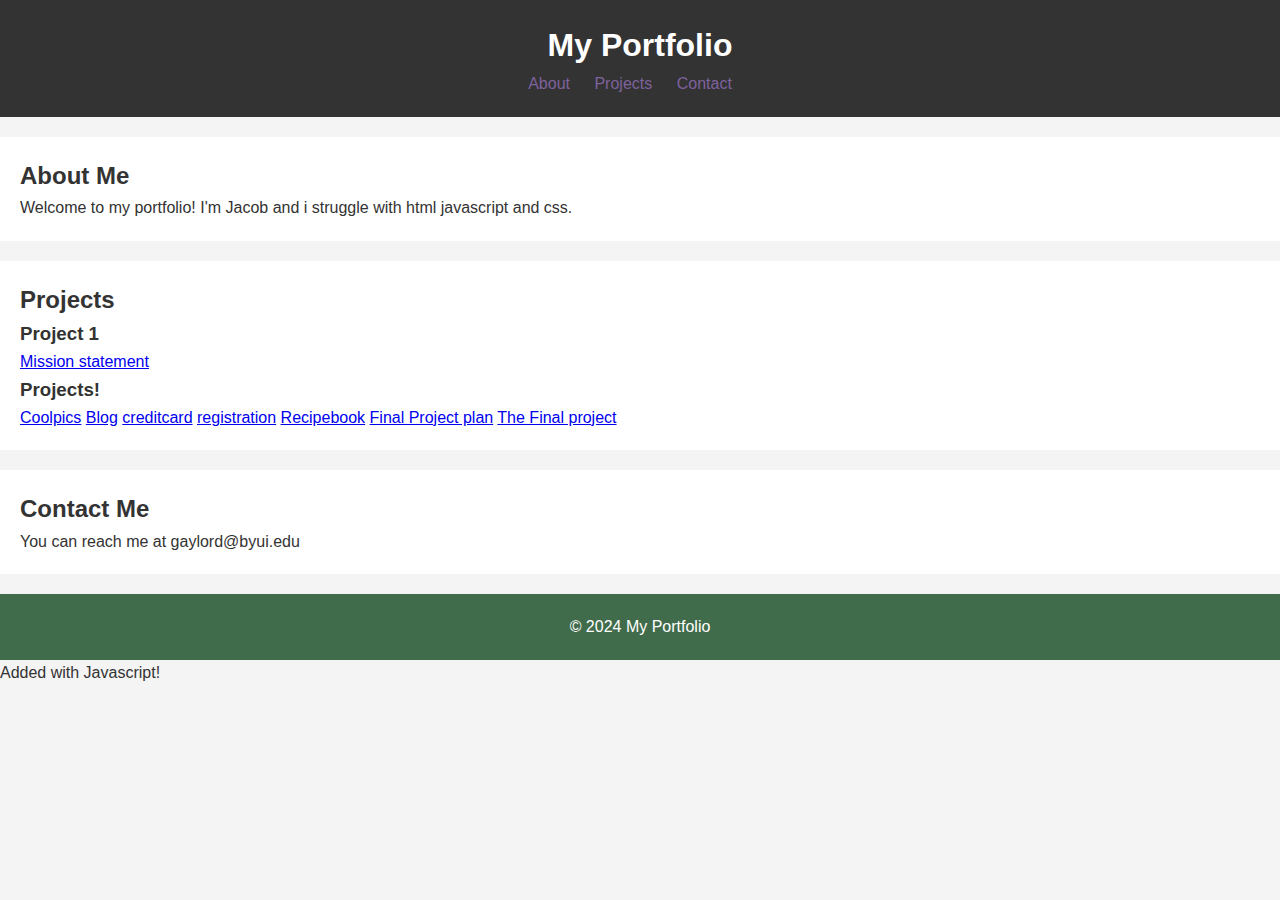
<file: index.html>
<!DOCTYPE html>
<html lang="en">
<head>
    <meta charset="UTF-8">
    <meta name="viewport" content="width=device-width, initial-scale=1.0">
    <title>My Portfolio</title>
    <link rel="stylesheet" href="styles.css">
</head>
<body>
    <header>
        <h1>My Portfolio</h1>
        <nav>
            <ul>
                <li><a href="#about">About</a></li>
                <li><a href="#projects">Projects</a></li>
                <li><a href="#contact">Contact</a></li>
            </ul>
        </nav>
    </header>

    <section id="about">
        <h2>About Me</h2>
        <p>Welcome to my portfolio! I'm Jacob and i struggle with html javascript and css.</p>
    </section>

    <section id="projects">
        <h2>Projects</h2>
        <div class="project">
            <h3>Project 1</h3>
            <a href="sucklett/mission.html">Mission statement</a>
        </div>
        <div class="project">
            <h3>Projects! </h3>
            
            <meta charset="UTF-8">
            <meta name="viewport" content="width=device-width, initial-scale=1.0">
            <title>friggen</title>
            <script src="dom-basics.js" defer></script>
            <a href="coolpics/index.html">Coolpics</a>
            <a href="blog/index.html">Blog</a>
            <a href="creditcard/index.html">creditcard</a>
            <a href="registration/index.html">registration</a>
            <a href="Recipebook/index.html">Recipebook</a>
            <a href="final-project/site-plan.html">Final Project plan</a>
            <a href="final-project/index.html">The Final project</a>
        </div>

        
        <!-- Add more projects as needed -->
    </section>

    <section id="contact">
        <h2>Contact Me</h2>
        <p>You can reach me at gaylord@byui.edu</p>
    </section>

    <footer>
        <p>&copy; 2024 My Portfolio</p>
    </footer>
</body>
</html>


<!-- <!DOCTYPE html>
<html lang="en">
<head>
    <meta charset="UTF-8">
    <meta name="viewport" content="width=device-width, initial-scale=1.0">
    <title>friggen</title>
    <script src="dom-basics.js" defer></script>
    <a href="coolpics.html">Coolpics</a>
</head>
<header> Jacob Lopez-Carrasco WD131 Portfolio</header>

<body>
    
</body>
<script src="dom-basics.js" defer></script>
</html> -->
</file>
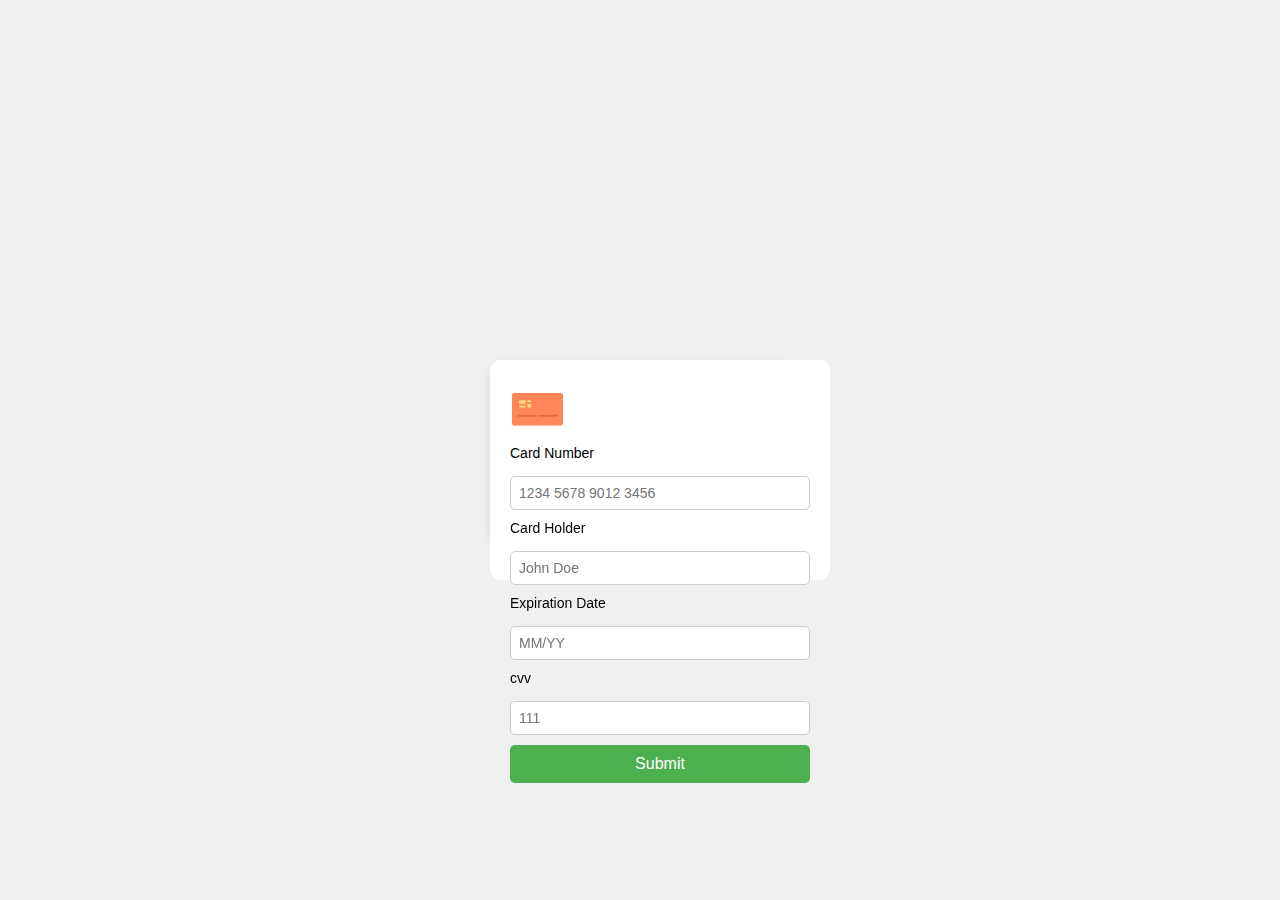
<file: creditcard/index.html>
<!DOCTYPE html>
<html lang="en">
<head>
    <meta charset="UTF-8">
    <meta name="viewport" content="width=device-width, initial-scale=1.0">
    <title>Credit Card Form</title>
    <link rel="stylesheet" href="styles.css">
    <link rel="icon" type="image/png" href="favicon.png">
    
</head>
<body>
    <div class="container">
        <form class="credit-card-form" action="#" method="POST">
            <div class="card">
                <div class="card-front">
                    <img class="card-image" src="[data-uri]"
                    height="55px">
                    <label for="card-number">Card Number</label>
                    <input type="text" id="card-number" name="card-number" placeholder="1234 5678 9012 3456" required maxlength="19" pattern="\d{4}\s\d{4}\s\d{4}\s\d{4}">
                    <label for="card-holder">Card Holder</label>
                    <input type="text" id="card-holder" name="card-holder" placeholder="John Doe" required pattern="[a-zA-Z\s]+">
                    <label for="expiration-date">Expiration Date</label>
                    <input type="text" id="expiration-date" name="expiration-date" placeholder="MM/YY" required maxlength="5" pattern="\d{2}/\d{2}">
                    <label for="cvv">cvv</label>
                    <input type="text" id="cvv" name="cvv" placeholder="111" required max="3" pattern="\d{3}">
                    <button type="submit">Submit</button>

                 </div>
                <!-- <div class="card-back">
                    <label for="cvv">CVV</label>
                    <input type="text" id="cvv" name="cvv" placeholder="123" required maxlength="3" pattern="\d{3}">
                </div> -->
            </div>
        
        </form>
    </div>

    <script src="script.js"></script>
</body>
</html>
</file>
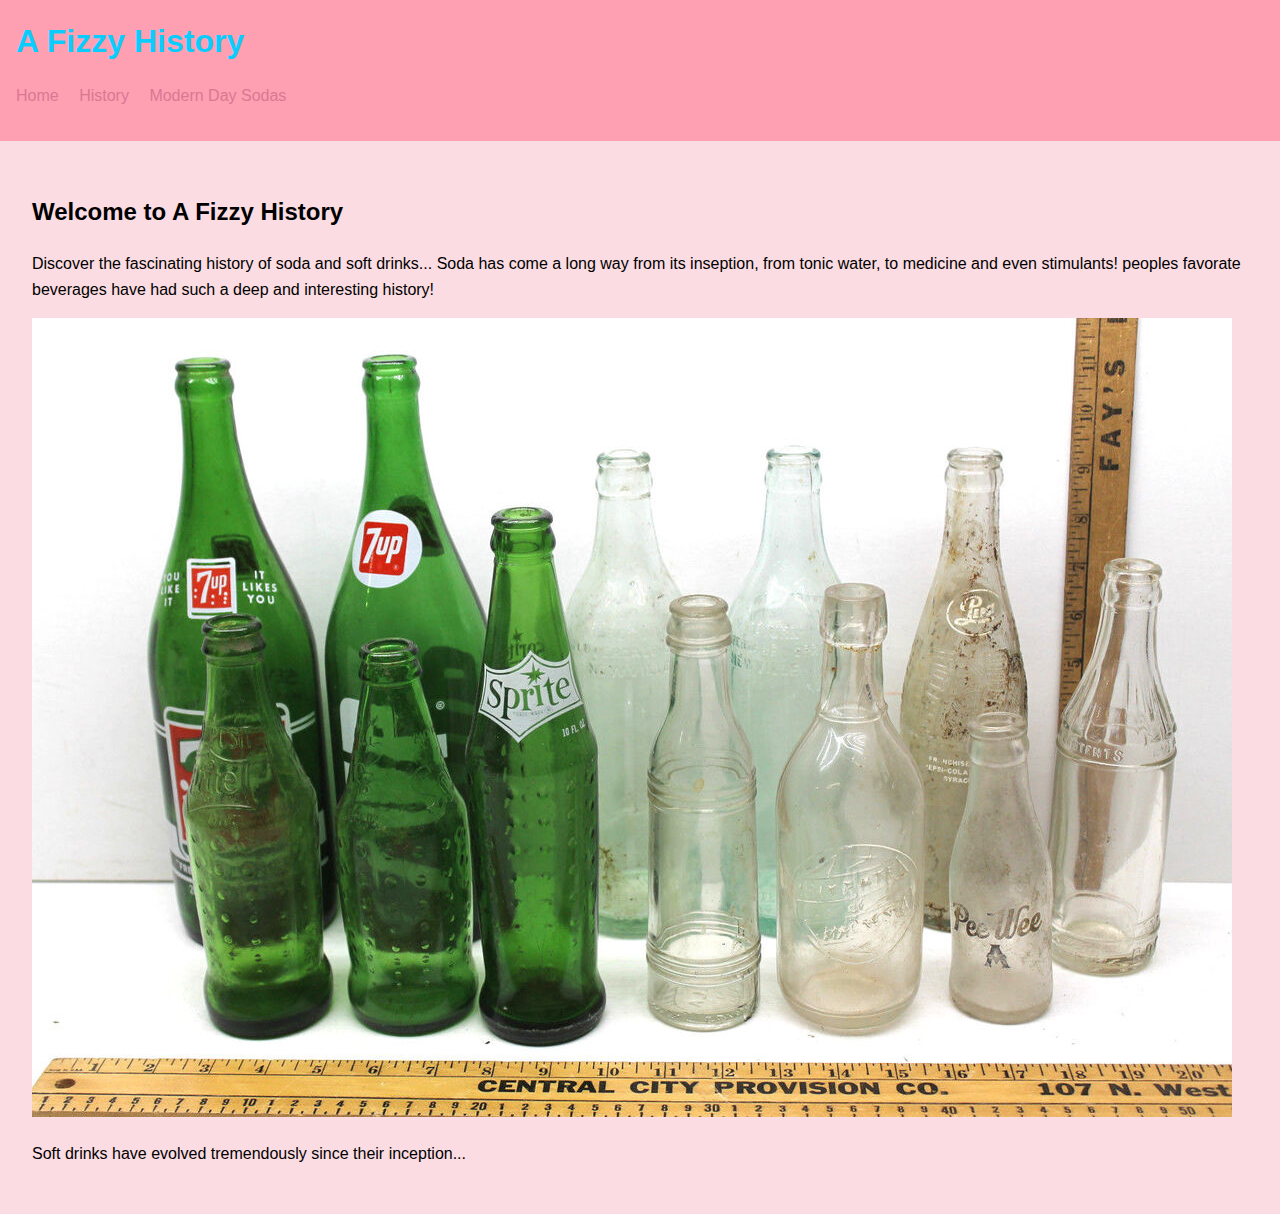
<file: final-project/index.html>
<!DOCTYPE html>
<html lang="en">
<head>
    <meta charset="UTF-8">
    <meta name="viewport" content="width=device-width, initial-scale=1.0">
    <title>A Fizzy History</title>
    <link rel="stylesheet" href="style.css">
</head>
<body>
    <header>
        <h1>A Fizzy History</h1>
        <nav>
            <ul>
                <li><a href="index.html">Home</a></li>
                <li><a href="history.html">History</a></li>
                <li><a href="modern.html">Modern Day Sodas</a></li>
            </ul>
        </nav>
    </header>
    <main>
        <section id="intro">
            <h2>Welcome to A Fizzy History</h2>
            <p>Discover the fascinating history of soda and soft drinks...
                Soda has come a long way from its inseption, from tonic water, to medicine and even stimulants! peoples favorate beverages have had such a deep and interesting history!
            </p>
            <img src="images/s-l1200.jpg" alt="Soda bottles">
        </section>
    </main>
    <script src="main.js" type="module"></script>
</body>
</html>
</file>
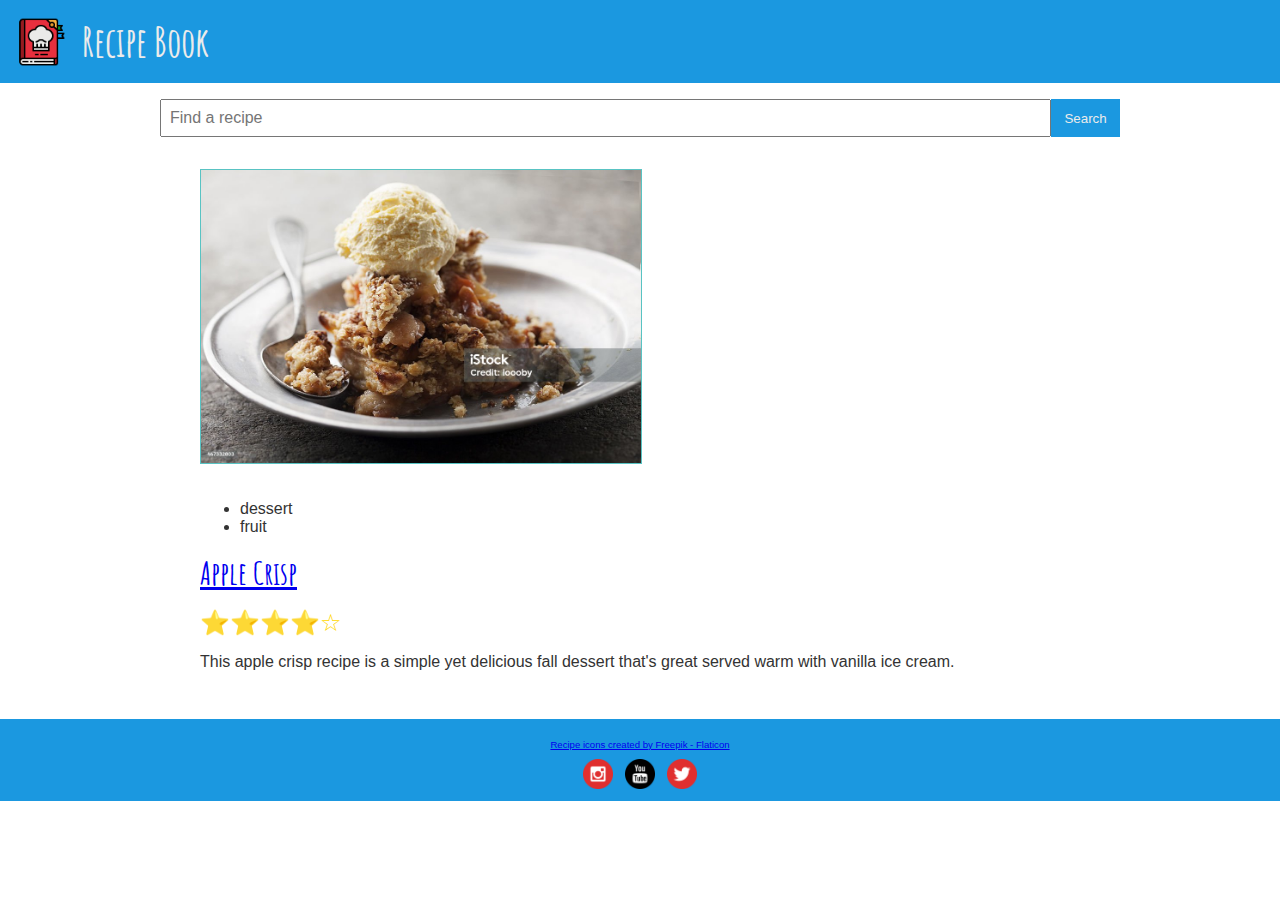
<file: Recipebook/index.html>
<!DOCTYPE html>
<html lang="en">
<head>
    <meta charset="UTF-8">
    <meta name="viewport" content="width=device-width, initial-scale=1.0">
    <title>Recipe Book</title>
    <link rel="stylesheet" href="recipes.css">
    <script src="main.js" type="module"></script>
    <meta property="og:title" content="Recipe Book">
    <meta property="og:type" content="website">
    <meta property="og:description" content="A collection of delicious recipes.">
    <meta property="og:image" content="recipe.png">
    <meta property="og:url" content="http://example.com">
    <meta name="twitter:card" content="summary_large_image">
</head>
<body>
    <header>
        <img src="recipe.png" alt="Recipe Book Logo">
        <h1>Recipe Book</h1>
    </header>
    <main>
        <form id="search-form">
            <input type="text" placeholder="Find a recipe" aria-label="Search for recipes">
            <button type="submit">Search</button>
        </form>
        <section id="recipe">
            <!-- Recipe content will be rendered here -->
        </section>
    </main>
    <footer>
        <p><a href="https://www.flaticon.com/free-icons/recipe" title="recipe icons">Recipe icons created by Freepik - Flaticon</a></p>
        <div class="social">
            <!-- Social media icons provided under CC from https://www.iconfinder.com/AlfredoCreates  -->
            <a href="#"><img src="11108117_instagram_online_social_media_icon.png" alt="instagram icon"></a>
            <a href="#"><img src="11108101_online_social_media_youtube_video_icon.png" alt="youtube icon"></a>
            <a href="#"><img src="11108122_twitter_online_social_media_icon.png" alt="pinterest icon"></a>
        </div>
    </footer>
</body>
</html>
</file>
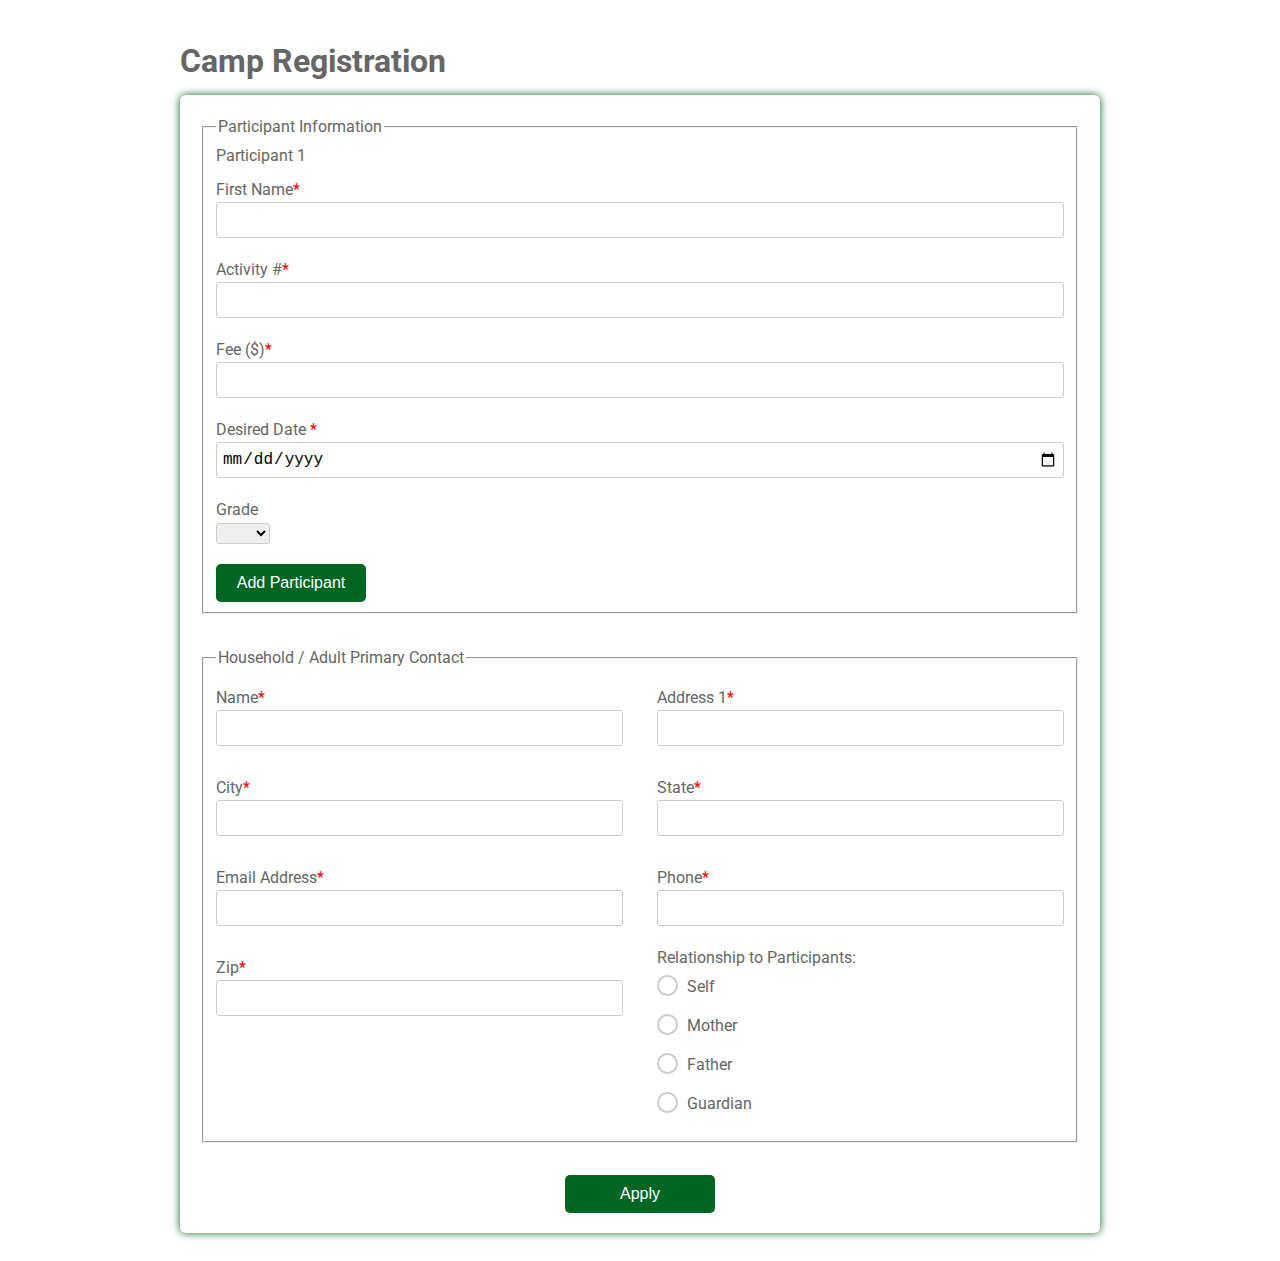
<file: registration/index.html>
<!DOCTYPE html>
<html>
<head>
  <title>Camp Registration</title>
  <link href="https://fonts.googleapis.com/css?family=Roboto:300,400,500,700" rel="stylesheet"/>
  <link rel="stylesheet" href="register.css"/>
</head>
<body>
  <div class="testbox">
    <h1>Camp Registration</h1>
    <form id="registration-form">
      <fieldset class="participants">
        <legend>Participant Information</legend>
        <section class="participant1">
          <p>Participant 1</p>
          <div class="item">
            <label for="fname1"> First Name<span>*</span></label>
            <input id="fname1" type="text" name="fname1" value="" required />
          </div>
          <div class="item activities">
            <label for="activity1">Activity #<span>*</span></label>
            <input id="activity1" type="text" name="activity1" />
          </div>
          <div class="item">
            <label for="fee1">Fee ($)<span>*</span></label>
            <input id="fee1" type="number" name="fee1" />
          </div>
          <div class="item">
            <label for="date1">Desired Date <span>*</span></label>
            <input id="date1" type="date" name="date1" />
          </div>
          <div class="item">
            <p>Grade</p>
            <select name="grade1" id="grade1">
              <option selected value="" disabled selected></option>
              <option value="1">1st</option>
              <option value="2">2nd</option>
              <option value="3">3rd</option>
              <option value="4">4th</option>
              <option value="5">5th</option>
              <option value="6">6th</option>
              <option value="7">7th</option>
              <option value="8">8th</option>
              <option value="9">9th</option>
              <option value="10">10th</option>
              <option value="11">11th</option>
              <option value="12">12th</option>
            </select>
          </div>
        </section>
        <button type="button" id="add-participant-button">Add Participant</button>
      </fieldset>
      <fieldset>
        <legend>Household / Adult Primary Contact</legend>
        <div class="columns">
          <div class="item">
            <label for="adult_name">Name<span>*</span></label>
            <input id="adult_name" type="text" name="adult_name" />
          </div>
          <div class="item">
            <label for="address1">Address 1<span>*</span></label>
            <input id="address1" type="text" name="address1" />
          </div>
          <div class="item">
            <label for="city">City<span>*</span></label>
            <input id="city" type="text" name="city" />
          </div>
          <div class="item">
            <label for="state">State<span>*</span></label>
            <input id="state" type="text" name="state" />
          </div>
          <div class="item">
            <label for="eaddress">Email Address<span>*</span></label>
            <input id="eaddress" type="text" name="eaddress" />
          </div>
          <div class="item">
            <label for="phone">Phone<span>*</span></label>
            <input id="phone" type="tel" name="phone" />
          </div>
          <div class="item">
            <label for="zip">Zip<span>*</span></label>
            <input id="zip" type="text" name="zip" />
          </div>
          <div class="question">
            <label>Relationship to Participants:</label>
            <div class="question-answer">
              <div>
                <input type="radio" value="self" id="radio_3" name="relationship" />
                <label for="radio_3" class="radio"><span>Self</span></label>
              </div>
              <div>
                <input type="radio" value="mother" id="radio_4" name="relationship" />
                <label for="radio_4" class="radio"><span>Mother</span></label>
              </div>
              <div>
                <input type="radio" value="father" id="radio_5" name="relationship" />
                <label for="radio_5" class="radio"><span>Father</span></label>
              </div>
              <div>
                <input type="radio" value="guardian" id="radio_6" name="relationship" />
                <label for="radio_6" class="radio"><span>Guardian</span></label>
              </div>
            </div>
          </div>
        </div>
      </fieldset>
      <div class="btn-block">
        <button type="submit">Apply</button>
      </div>
    </form>
    <div id="summary" style="display: none;"></div>
  </div>
  <script type="module" src="register.js"></script>
</body>
</html>
</file>
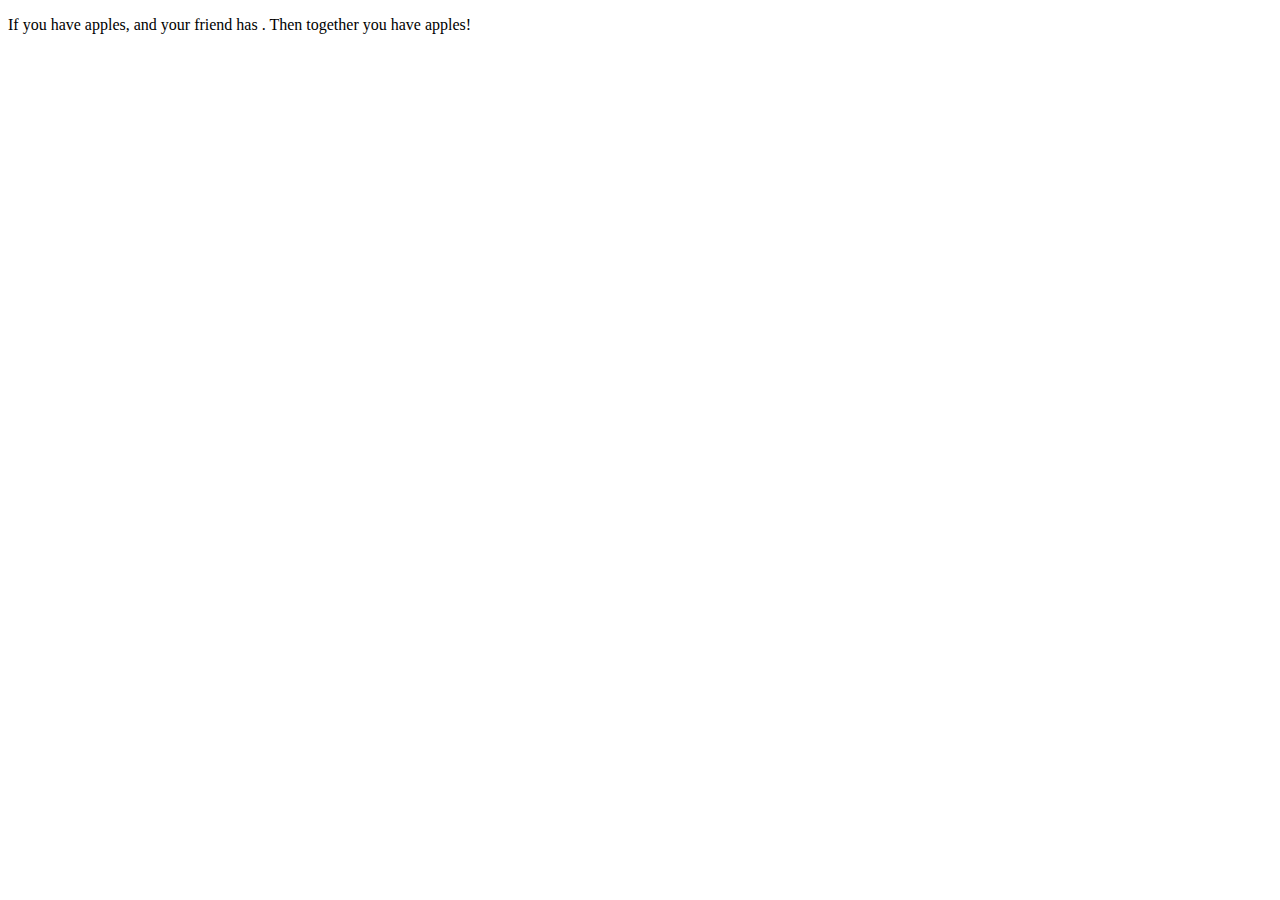
<file: somthing.html>
<!-- HTML file -->
<!DOCTYPE html>
<html lang="en">
  <head>
    <meta charset="UTF-8" />
    <meta name="viewport" content="width=device-width, initial-scale=1.0" />
    <title>Running JS solution</title>
    <script src="running.js" defer></script>
  </head>
  <body>
    <p>
      If you have <span id="myAppleElement"></span> apples, and your friend has
      <span id="friendAppleElement"></span>. Then together you have
      <span id="totalApplesElement"></span> apples!
    </p>
  </body>
</html>
</file>
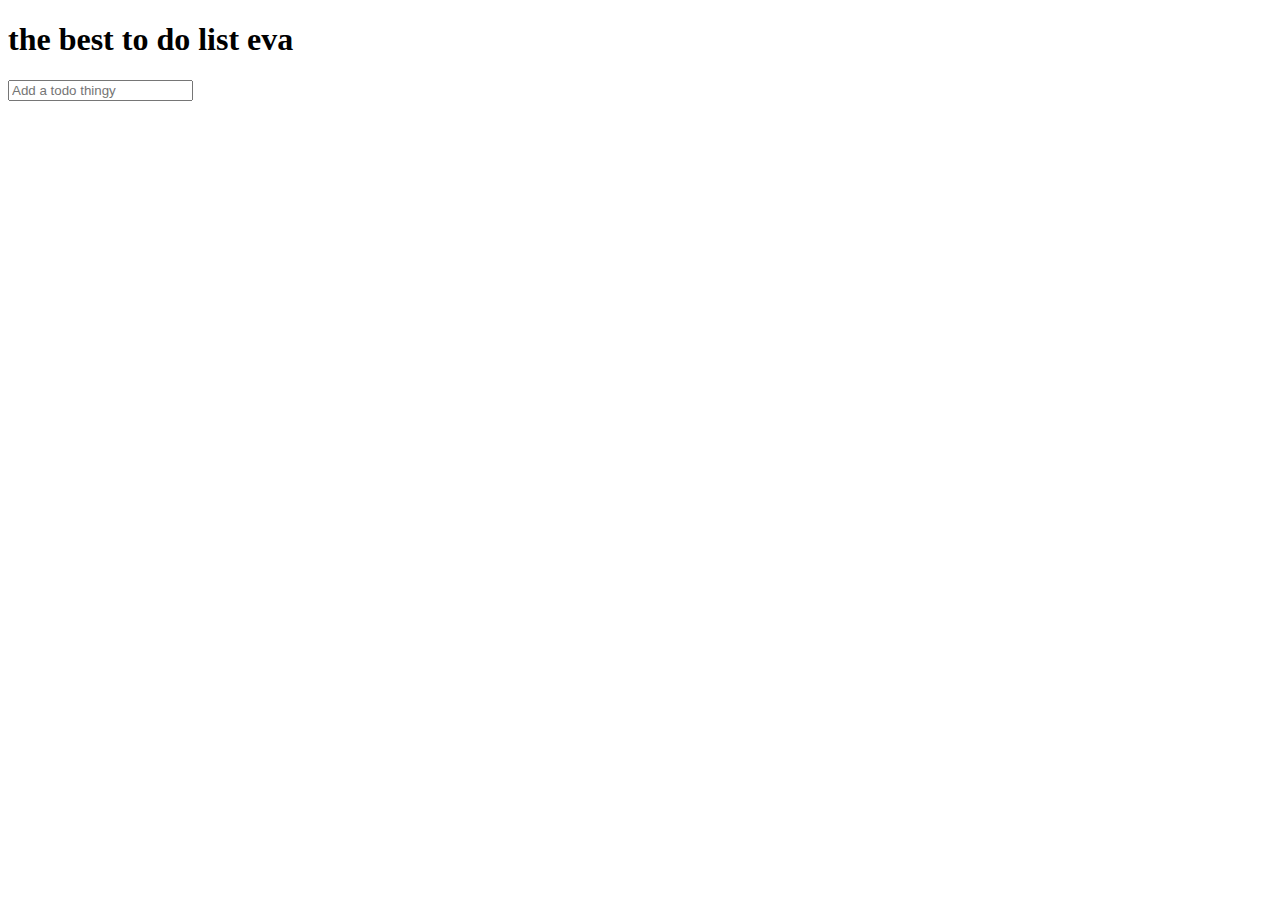
<file: clastime/lol.html>
<!DOCTYPE html>
<html lang="en">
<head>
    <meta charset="UTF-8">
    <meta name="viewport" content="width=device-width, initial-scale=1.0">
    <title>todolord</title>
    <script src="lol.js" defer></script>
</head>
<body>
    <h1>the best to do list eva</h1>
    <input type="text" id="todoInput" placeholder="Add a todo thingy">
    <ul id="todoList"></ul>
    



</body>
</html>
</file>
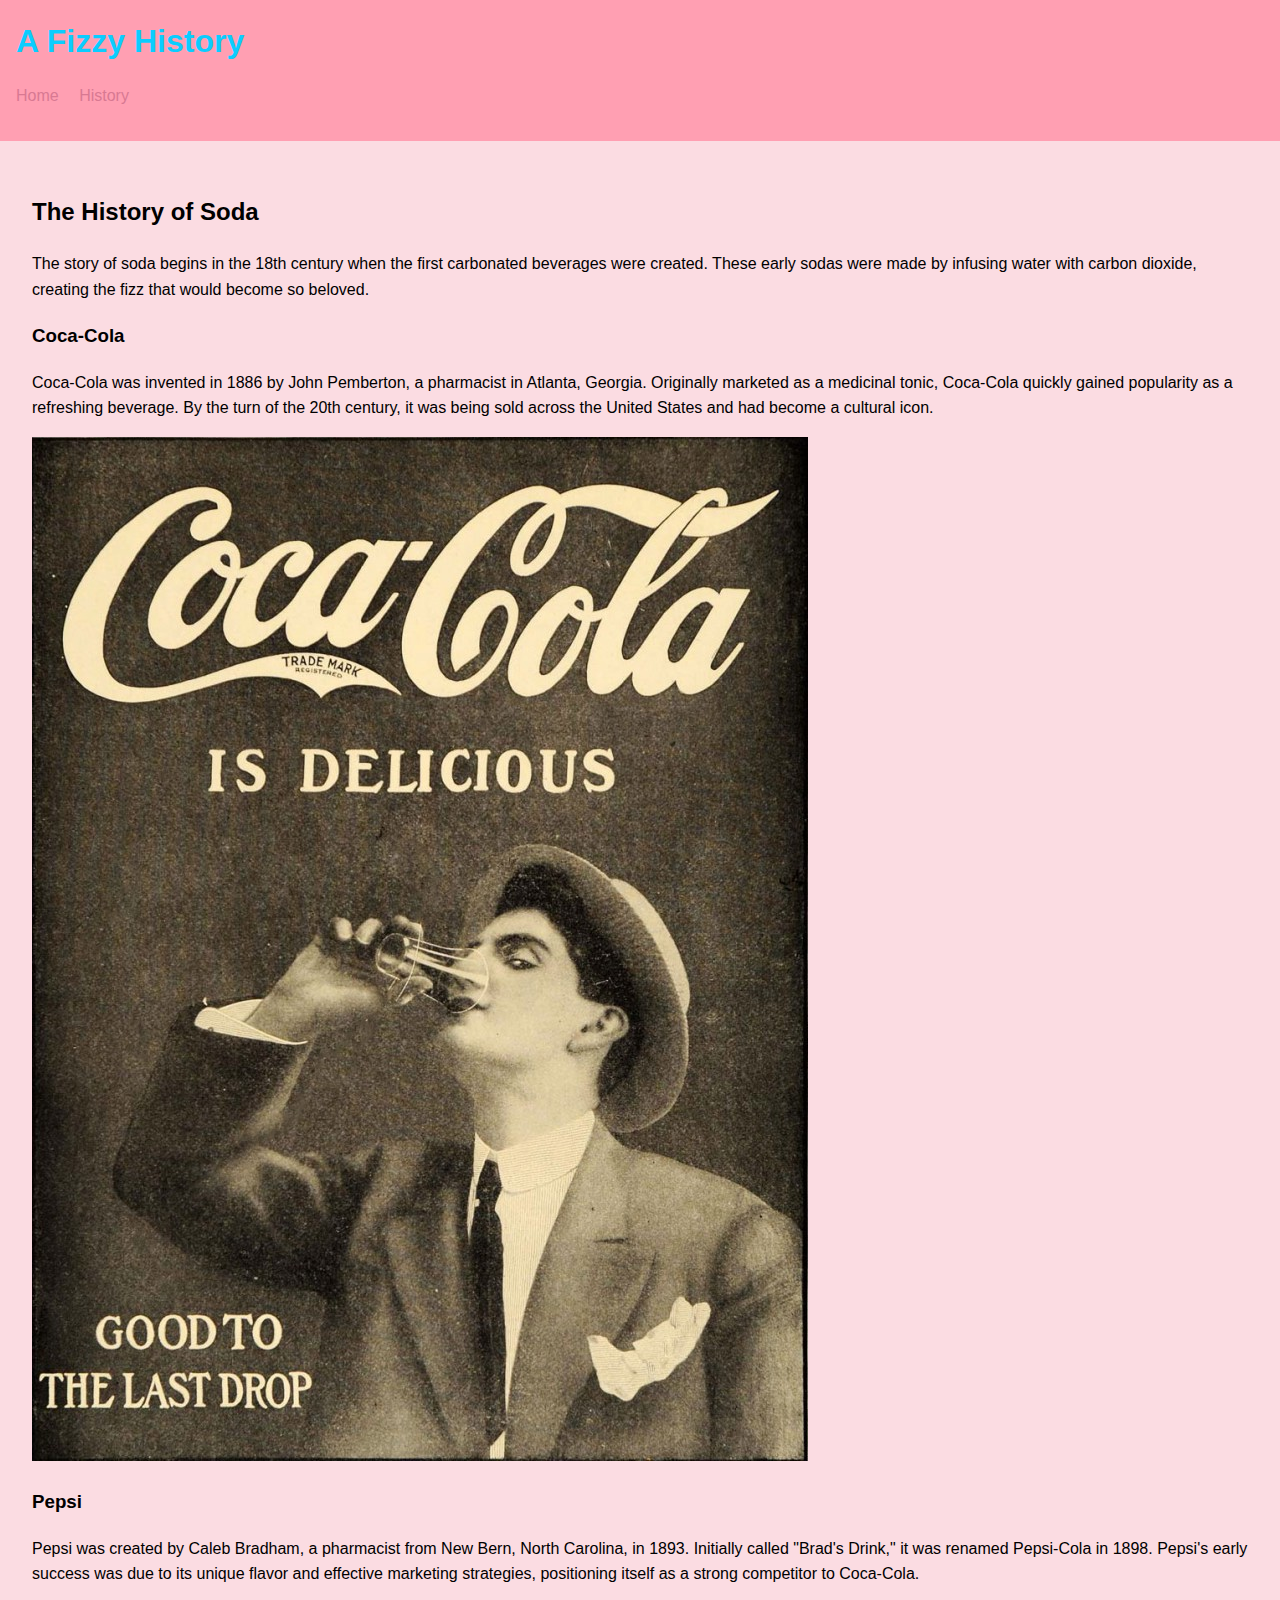
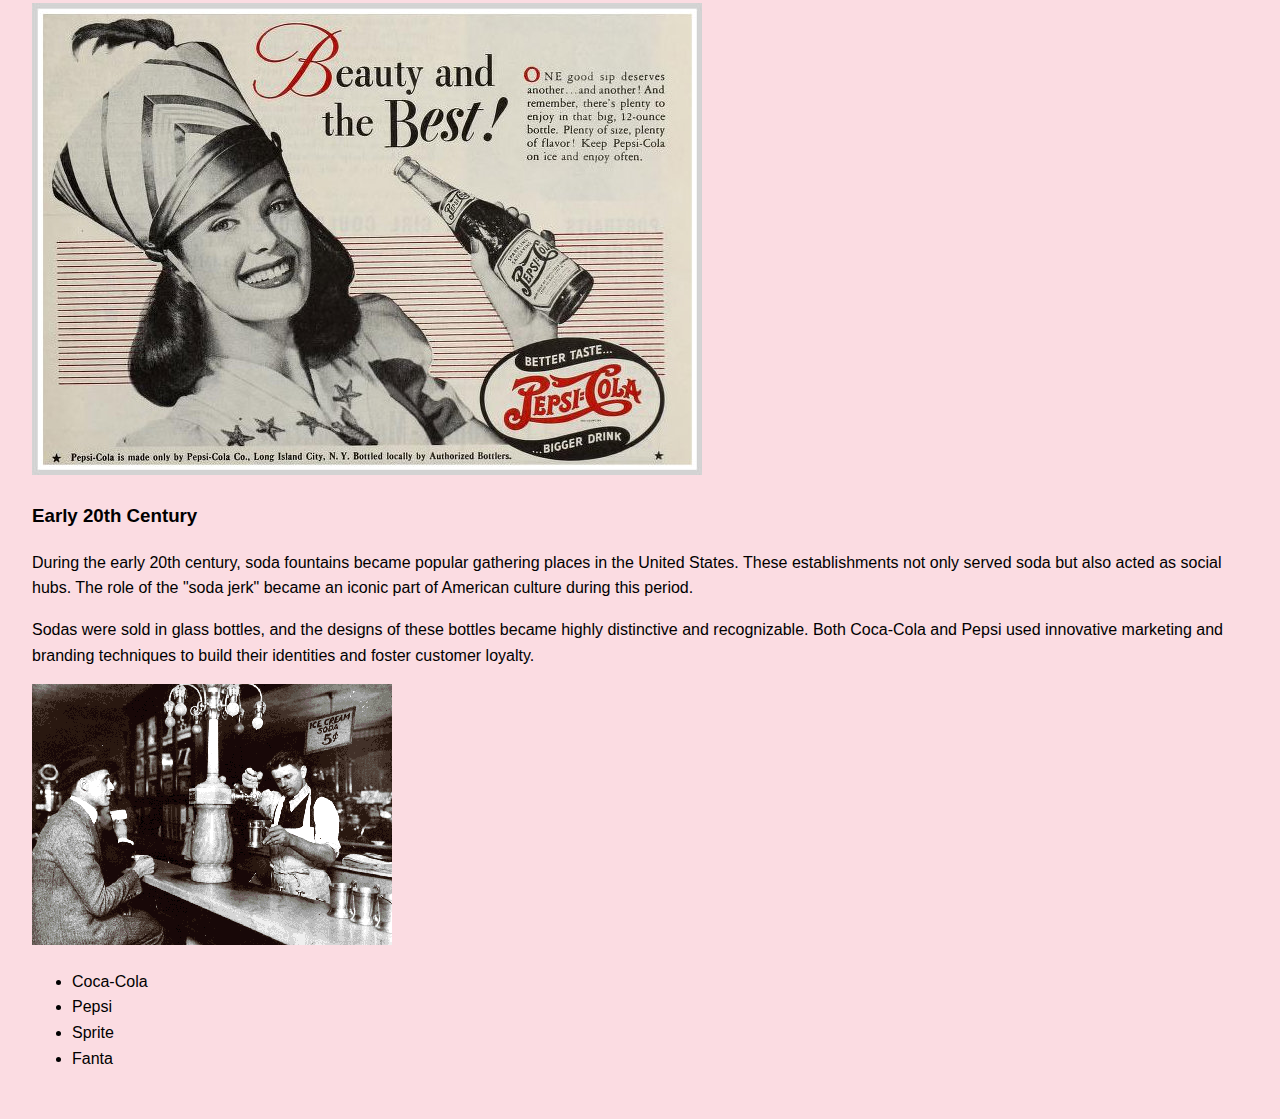
<file: final-project/history.html>
<!DOCTYPE html>
<html lang="en">
<head>
    <meta charset="UTF-8">
    <meta name="viewport" content="width=device-width, initial-scale=1.0">
    <title>History of Soda</title>
    <link rel="stylesheet" href="style.css">
</head>
<body>
    <header>
        <h1>A Fizzy History</h1>
        <nav>
            <ul>
                <li><a href="index.html">Home</a></li>
                <li><a href="history.html">History</a></li>
            </ul>
        </nav>
    </header>
    <main>
        <section id="history">
            <h2>The History of Soda</h2>
            <p>The story of soda begins in the 18th century when the first carbonated beverages were created. These early sodas were made by infusing water with carbon dioxide, creating the fizz that would become so beloved.</p>
            <h3>Coca-Cola</h3>
            <p>Coca-Cola was invented in 1886 by John Pemberton, a pharmacist in Atlanta, Georgia. Originally marketed as a medicinal tonic, Coca-Cola quickly gained popularity as a refreshing beverage. By the turn of the 20th century, it was being sold across the United States and had become a cultural icon.</p>
            <img src="images/cokemed.jpg" alt="Historical Coca-Cola advertisement">
            <h3>Pepsi</h3>
            <p>Pepsi was created by Caleb Bradham, a pharmacist from New Bern, North Carolina, in 1893. Initially called "Brad's Drink," it was renamed Pepsi-Cola in 1898. Pepsi's early success was due to its unique flavor and effective marketing strategies, positioning itself as a strong competitor to Coca-Cola.</p>
            <img src="images/1941pepsi4.jpg" alt="Historical Pepsi advertisement">
            <h3>Early 20th Century</h3>
            <p>During the early 20th century, soda fountains became popular gathering places in the United States. These establishments not only served soda but also acted as social hubs. The role of the "soda jerk" became an iconic part of American culture during this period.</p>
            <p>Sodas were sold in glass bottles, and the designs of these bottles became highly distinctive and recognizable. Both Coca-Cola and Pepsi used innovative marketing and branding techniques to build their identities and foster customer loyalty.</p>
            <img src="images/soda-fountain-soda-jerk.gif" alt="Historical soda fountain">
        </section>
    </main>
    <script src="main.js" type="module"></script>
</body>
</html>
</file>
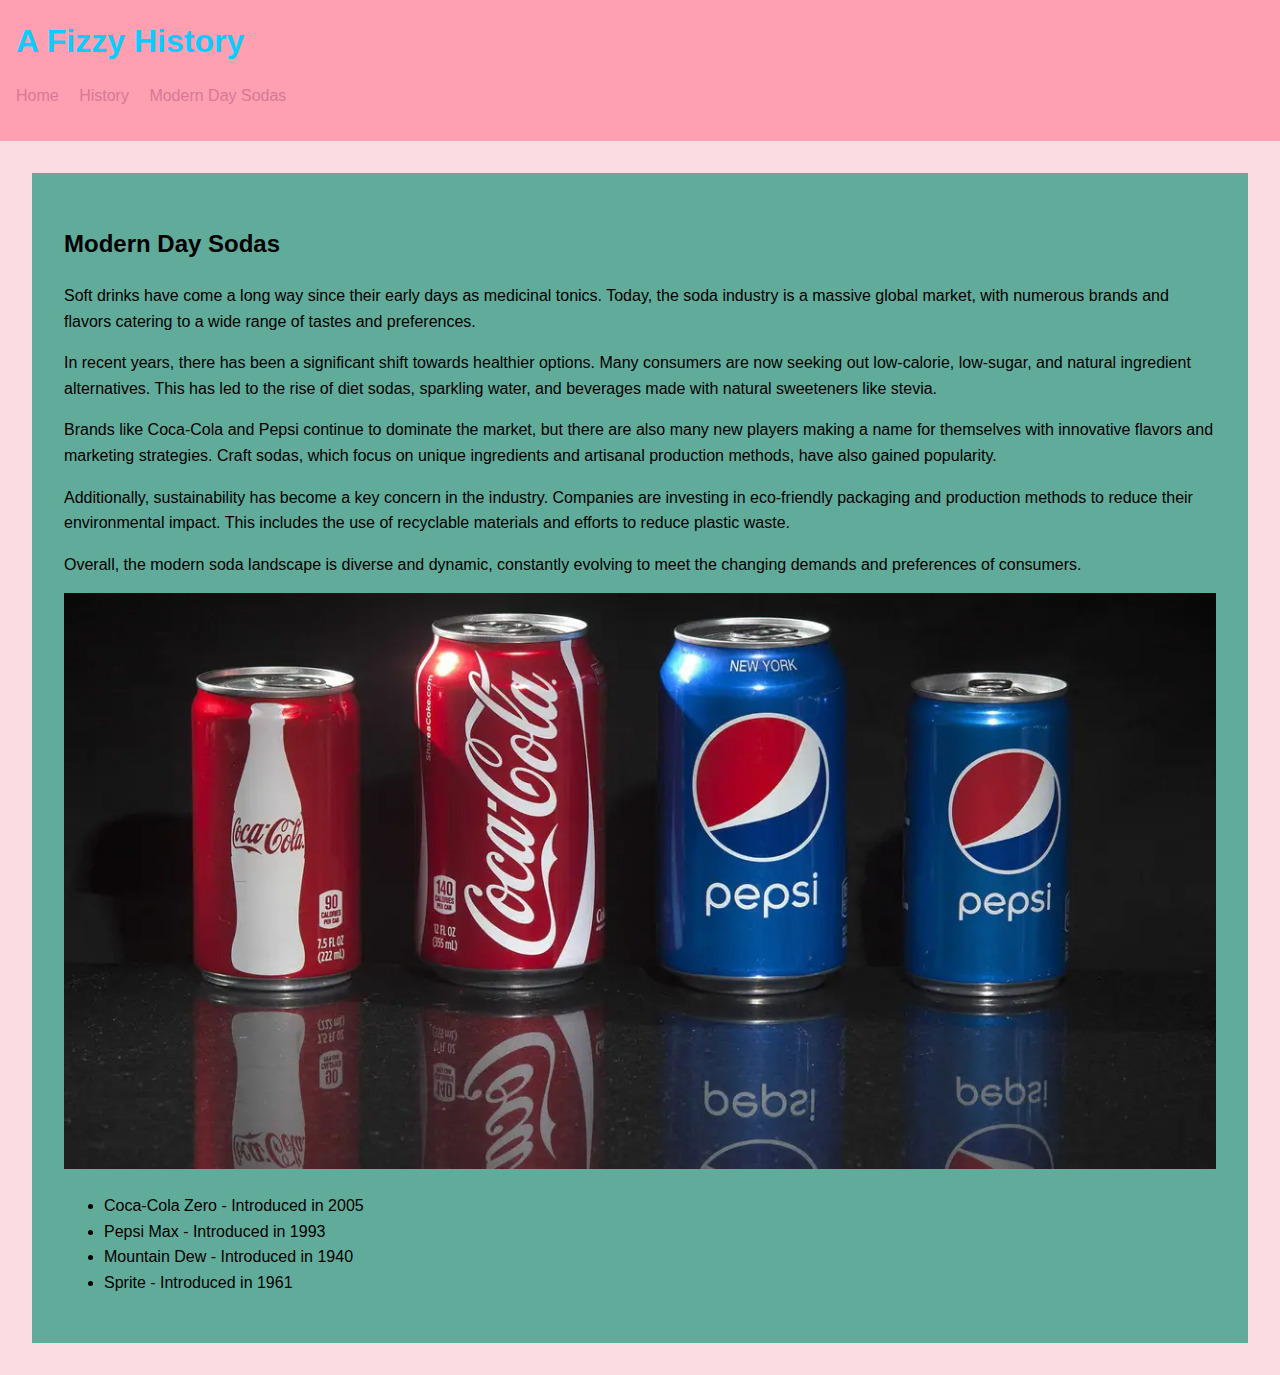
<file: final-project/modern.html>
<!DOCTYPE html>
<html lang="en">
<head>
    <meta charset="UTF-8">
    <meta name="viewport" content="width=device-width, initial-scale=1.0">
    <title>Modern Day Sodas</title>
    <link rel="stylesheet" href="style.css">
</head>
<body>
    <header>
        <h1>A Fizzy History</h1>
        <nav>
            <ul>
                <li><a href="index.html">Home</a></li>
                <li><a href="history.html">History</a></li>
                <li><a href="modern.html">Modern Day Sodas</a></li>
            </ul>
        </nav>
    </header>
    <main>
        <section id="modern-sodas">
            <h2>Modern Day Sodas</h2>
            <p>Soft drinks have come a long way since their early days as medicinal tonics. Today, the soda industry is a massive global market, with numerous brands and flavors catering to a wide range of tastes and preferences.</p>
            <p>In recent years, there has been a significant shift towards healthier options. Many consumers are now seeking out low-calorie, low-sugar, and natural ingredient alternatives. This has led to the rise of diet sodas, sparkling water, and beverages made with natural sweeteners like stevia.</p>
            <p>Brands like Coca-Cola and Pepsi continue to dominate the market, but there are also many new players making a name for themselves with innovative flavors and marketing strategies. Craft sodas, which focus on unique ingredients and artisanal production methods, have also gained popularity.</p>
            <p>Additionally, sustainability has become a key concern in the industry. Companies are investing in eco-friendly packaging and production methods to reduce their environmental impact. This includes the use of recyclable materials and efforts to reduce plastic waste.</p>
            <p>Overall, the modern soda landscape is diverse and dynamic, constantly evolving to meet the changing demands and preferences of consumers.</p>
            <img src="images/53e26721ecad04ee5565f088.webp" alt="Modern soda bottles">
        </section>
    </main>
    <script src="main.js" type="module"></script>
</body>
</html>
</file>
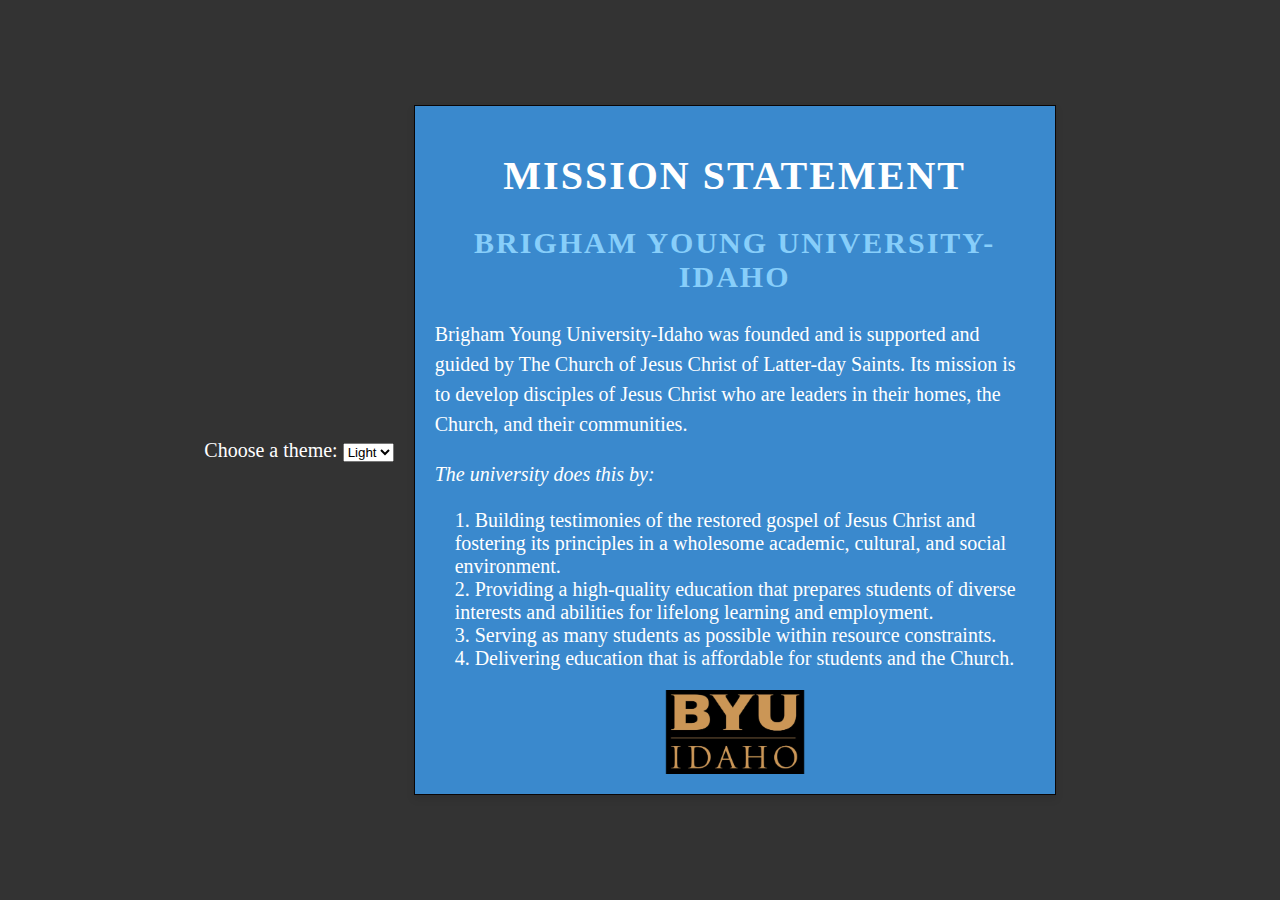
<file: sucklett/mission.html>
<!DOCTYPE html>
<html lang="en">
<head>
    <meta charset="UTF-8">
    <title>BYUI Mission Statement</title>
    <meta name="description" content="Mission statement of Brigham Young University-Idaho">
    <meta name="author" content="Your Name">
    <link rel="stylesheet" href="misson.css">
</head>
<body class="dark">
    <div class="theme-selector">
        <label for="theme">Choose a theme:</label>
        <select id="theme">
            <option value="light">Light</option>
            <option value="dark">Dark</option>
        </select>
    </div>
    <div class="content">
        <header class="title">
            <h1>Mission Statement</h1>
            <h2>Brigham Young University-Idaho</h2>
        </header>
        <main>
            <p>
                Brigham Young University-Idaho was founded and is supported and guided
                by The Church of Jesus Christ of Latter-day Saints. Its mission is to
                develop disciples of Jesus Christ who are leaders in their homes, the
                Church, and their communities.
            </p>
            <p><em>The university does this by:</em></p>
            <ol class="does-list">
                <li>
                    Building testimonies of the restored gospel of Jesus Christ and
                    fostering its principles in a wholesome academic, cultural, and
                    social environment.
                </li>
                <li>
                    Providing a high-quality education that prepares students of diverse
                    interests and abilities for lifelong learning and employment.
                </li>
                <li>
                    Serving as many students as possible within resource constraints.
                </li>
                <li>
                    Delivering education that is affordable for students and the Church.
                </li>
            </ol>
        </main>
        <footer>
            <img src="byui-logo_blue.webp" alt="BYUI logo" class="logo">
        </footer>
    </div>
    <script src="mission.js" defer></script>
</body>
</html>
</file>
<file: creditcard/styles.css>
/* creditcard/styles.css */
body {
    font-family: Arial, sans-serif;
    display: flex;
    justify-content: center;
    align-items: center;
    height: 100vh;
    margin: 0;
    background-color: #f0f0f0;
}

.container {
    display: flex;
    flex-direction: column;
    align-items: center;
}

.credit-card-form {
    display: grid;
    gap: 20px;
}

.card {
    position: relative;
    width: 300px;
    height: 180px;
    border-radius: 10px;
    box-shadow: 0 4px 8px rgba(0, 0, 0, 0.1);
}

.card-front, .card-back {
    position: absolute;
    width: 100%;
    height: 100%;
    border-radius: 10px;
    backface-visibility: hidden;
}

.card-front {
    background-color: #fff;
    padding: 20px;
    display: grid;
    grid-template-rows: auto auto auto auto;
    gap: 10px;
}

.card-back {
    background-color: #ececec;
    transform: rotateY(180deg);
    padding: 20px;
    display: flex;
    align-items: center;
    justify-content: center;
}

.card-image {
    width: 55px;
    height: auto;
    justify-self: start;
}

label {
    font-size: 14px;
    margin-bottom: 5px;
}

input {
    width: 100%;
    padding: 8px;
    font-size: 14px;
    border: 1px solid #ccc;
    border-radius: 5px;
    box-sizing: border-box;
}

button {
    padding: 10px 20px;
    font-size: 16px;
    background-color: #4caf50;
    color: white;
    border: none;
    border-radius: 5px;
    cursor: pointer;
}

button:hover {
    background-color: #45a049;
}
</file>
<file: final-project/style.css>
body {
    font-family: Arial, sans-serif;
    line-height: 1.6;
    margin: 0;
    padding: 0;
    background-color: #FBDCE2;
}

header {
    background: #FF9FB2;
    color: #0ACDFF;
    padding: 1rem;
}

header h1 {
    margin: 0;
}

nav ul {
    list-style: none;
    padding: 0;
}

nav ul li {
    display: inline;
    margin-right: 1rem;
}

nav ul li a {
    color: #d87992;
    text-decoration: none;
}

main {
    padding: 2rem;
}

img {
    max-width: 100%;
    height: auto;
}
#modern-sodas {
    padding: 2rem;
    background-color: #60AB9A;
}
</file>
<file: Recipebook/recipes.css>
@import url("https://fonts.googleapis.com/css2?family=Amatic+SC&display=swap");

:root {
    --primary-color: #1B98E0;
    --secondary-color: #59c3c3;
    --text-dark: #333;
    --text-light: #ebebeb;
    --primary-font: Arial, Helvetica, sans-serif;
    --secondary-font: "Amatic SC";
}

body {
    font-family: var(--primary-font);
    color: var(--text-dark);
    margin: 0;
    padding: 0;
}

header {
    display: flex;
    align-items: center;
    padding: 1em;
    background-color: var(--primary-color);
    color: var(--text-light);
}

header img {
    height: 50px;
    margin-right: 1em;
}

h1 {
    font-family: var(--secondary-font);
    font-size: 2.5em;
    margin: 0;
}

main {
    padding: 1em;
}

#search-form {
    display: flex;
    margin-bottom: 1em;
}

#search-form input {
    flex: 1;
    padding: 0.5em;
    font-size: 1em;
}

#search-form button {
    padding: 0.5em 1em;
    background-color: var(--primary-color);
    color: var(--text-light);
    border: none;
    cursor: pointer;
}

#recipe {
    display: flex;
    flex-direction: column;
    align-items: center;
}

#recipe img {
    max-width: 100%;
    border: 1px solid var(--secondary-color);
    margin-bottom: 1em;
}

#recipe .tag {
    background-color: var(--secondary-color);
    color: var(--text-light);
    padding: 0.2em 0.5em;
    margin-right: 0.5em;
    border-radius: 3px;
}

#recipe h2 {
    font-family: var(--secondary-font);
    font-size: 2em;
    margin: 0.5em 0;
}

.rating {
    display: flex;
    align-items: center;
}

.icon-star, .icon-star-empty {
    font-size: 1.5em;
    color: gold;
}

footer {
    padding: 1em;
    background-color: var(--primary-color);
    color: var(--text-light);
    text-align: center;
    font-size: 0.6em;
}

footer .social img {
    height: 30px;
    margin: 0 0.5em;
}

@media (min-width: 600px) {
    #recipe {
        flex-direction: row;
        align-items: flex-start;
    }

    #recipe img {
        max-width: 50%;
        margin-right: 1em;
    }
}

@media (min-width: 960px) {
    main {
        max-width: 960px;
        margin: auto;
    }
}
</file>
<file: registration/register.css>
* {
  box-sizing: border-box;
}
body {
  font-family: Roboto, Arial, sans-serif;
  font-size: 16px;
  color: #666;
  line-height: 22px;
}
div, form, input, select, textarea, label, p {
  padding: 0;
  margin: 0;
  outline: none;
  font-size: 16px;
  line-height: 24px;
}
.testbox {
  padding: 20px;
  max-width: 960px;
  margin: 0 auto;
}
form {
  padding: 20px;
  border-radius: 6px;
  background: #fff;
  box-shadow: 0 0 8px #006622;
}
fieldset {
  margin-bottom: 2em;
}
input, select, textarea {
  margin-bottom: 10px;
  border: 1px solid #ccc;
  border-radius: 3px;
}
input {
  width: 100%;
  padding: 5px;
}
input[type="checkbox"] {
  width: auto;
  margin-right: 1em;
}
input[type="date"] {
  padding: 4px 5px;
}
textarea {
  width: 100%;
  padding: 5px;
}
.item:hover p, .item:hover i, .question:hover p, .question label:hover, input:hover::placeholder {
  color: #006622;
}
.item input:hover, .item select:hover, .item textarea:hover {
  border: 1px solid transparent;
  box-shadow: 0 0 3px 0 #006622;
  color: #006622;
}
.item {
  position: relative;
  margin: 10px 0;
}
.item span {
  color: red;
}
.columns {
  display: flex;
  justify-content: space-between;
  flex-direction: row;
  flex-wrap: wrap;
}
.columns div {
  width: 48%;
}
input[type="radio"] {
  display: none;
}
label.radio {
  position: relative;
  display: inline-block;
  margin: 5px 20px 15px 0;
  cursor: pointer;
}
.question span {
  margin-left: 30px;
}
.question-answer label {
  display: block;
}
label.radio:before {
  content: "";
  position: absolute;
  left: 0;
  width: 17px;
  height: 17px;
  border-radius: 50%;
  border: 2px solid #ccc;
}
input[type="radio"]:checked + label:before, label.radio:hover:before {
  border: 2px solid #006622;
}
label.radio:after {
  content: "";
  position: absolute;
  top: 6px;
  left: 5px;
  width: 8px;
  height: 4px;
  border: 3px solid #006622;
  border-top: none;
  border-right: none;
  transform: rotate(-45deg);
  opacity: 0;
}
input[type="radio"]:checked + label:after {
  opacity: 1;
}
.btn-block {
  margin-top: 10px;
  text-align: center;
}
button {
  width: 150px;
  padding: 10px;
  border: none;
  border-radius: 5px;
  background: #006622;
  font-size: 16px;
  color: #fff;
  cursor: pointer;
}
button:hover {
  background: #00b33c;
}
@media (max-width: 568px) {
  .columns div {
    width: 100%;
  }
  .item p {
    font-size: 12px;
  }
  .item i {
    font-size: 14px;
  }
}
</file>
<file: sucklett/misson.css>
body {
    font-family: "Times New Roman", Times, serif;
    font-size: 20px;
    margin: 0;
    padding: 0;
    display: flex;
    justify-content: center;
    align-items: center;
    height: 100vh;
    background-color: #f5f5f5;
}

.content {
    max-width: 600px;
    padding: 20px;
    border: 1px solid #000;
    background-color: #3a89cd;
    box-shadow: 0 4px 8px rgba(0, 0, 0, 0.1);
    margin: 20px;
}

.title {
    text-align: center;
    margin-bottom: 20px;
}

.title h1, .title h2 {
    text-transform: uppercase;
    letter-spacing: 2px;
}

.title h2 {
    color: #006EB6;
}

main {
    text-align: left;
}

main p {
    line-height: 1.5;
    margin-bottom: 10px;
}

.does-list {
    margin-left: 20px;
    padding-left: 0;
    list-style-position: inside;
}

.logo {
    display: block;
    margin: 20px auto 0;
    width: 150px;
    height: auto;
}

body.dark {
    background-color: #333;
    color: #fff;
}

body.dark .title h2 {
    color: #87CEFA; /* Choose a light blue color with good contrast */
}

body.dark .content {
    border-color: #0a0606;
}

body.dark .logo {
    filter: invert(100%);
}
</file>
<file: styles.css>
/* Resetting default margin and padding */
* {
    margin: 0;
    padding: 0;
    box-sizing: border-box;
}

body {
    font-family: Arial, sans-serif;
    line-height: 1.6;
    background-color: #f4f4f4;
    color: #333;
    margin: 0;
    padding: 0;
}

header {
    background-color: #333;
    color: #fff;
    padding: 20px;
    text-align: center;
}

header h1 {
    margin: 0;
}

nav ul {
    list-style: none;
    padding: 0;
}

nav ul li {
    display: inline;
    margin-right: 20px;
}

nav ul li a {
    color: #7e629d;
    text-decoration: none;
}

section {
    padding: 20px;
    margin: 20px 0;
    background-color: #fff;
}

footer {
    background-color: #416c4c;
    color: #fff;
    padding: 20px;
    text-align: center;
}
</file>
